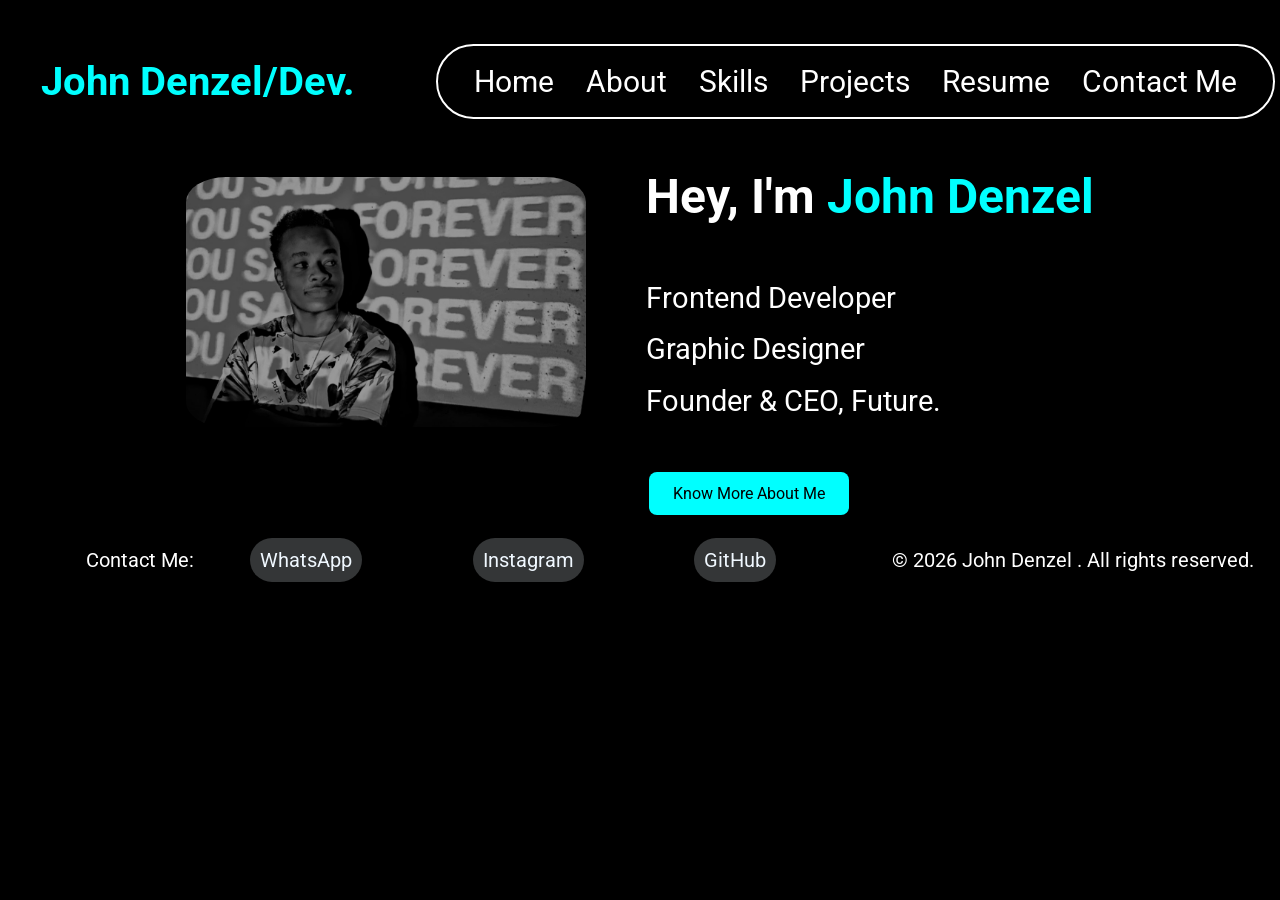
<file: index.html>
<!doctype html>
<html lang="en">
  <head>
    <meta charset="UTF-8" />
    <meta name="viewport" content="width=device-width, initial-scale=1.0" />
    <link rel="stylesheet" href="css/style2.css" />
    <link rel="icon" type="image/png" href="images/alien.png" />
    <title>Joe Denzel - A Walk in Greatness</title>
    <link rel="preconnect" href="https://fonts.googleapis.com" />
    <link rel="preconnect" href="https://fonts.gstatic.com" crossorigin />
    <link
      href="https://fonts.googleapis.com/css2?family=Roboto+Serif:ital,opsz,wght@0,8..144,100..900;1,8..144,100..900&family=Roboto:ital,wght@0,100..900;1,100..900&display=swap"
      rel="stylesheet"
    />
  </head>
  <body>
    <header>
      <h1 class="Name">John Denzel/Dev.</h1>
      <nav>
        <ul>
          <li class="navlinks">
            <a href="index.html" class="active">Home</a>
          </li>
          <li class="navlinks"><a href="about.html">About</a></li>
          <li class="navlinks">
            <a href="">Skills </a>
            <ul class="dropdown1">
              <li><a href="skills.html#html">HTML</a></li>
              <li><a href="skills.html#css">CSS</a></li>
              <li><a href="skills.html#javascript">JavaScript</a></li>
              <li><a href="skills.html#react">React</a></li>
              <li><a href="skills.html#angular">Angular</a></li>
              <li><a href="skills.html#vue">Vue</a></li>
              <li><a href="skills.html#python">Python</a></li>
              <li><a href="skills.html#git">Git</a></li>
            </ul>
          </li>
          <li class="navlinks"><a href="projects.html">Projects</a></li>
          <li class="navlinks"><a href="resume.html">Resume</a></li>
          <li class="navlinks"><a href="contact.html">Contact Me</a></li>
        </ul>
      </nav>
    </header>

    <main class="hero">
      <div class="hero-content">
        <div class="herohero">
          <img src="images/Joe.jpeg" alt="A picture of Joe" />
          <div class="hero-text">
            <h2>Hey, I'm <span>John Denzel</span></h2>
            <br />
            <p>
              Frontend Developer <br />
              Graphic Designer <br />
              Founder & CEO, Future.
            </p>
          </div>
        </div>
        <a href="about.html" class="btn"> Know More About Me </a>
      </div>
    </main>

    <footer id="footer">
      <p>Contact Me:</p>
      <!-- WhatsApp -->
      <a href="https://wa.me/254710161874" target="_blank">
        <i class="fa-brands fa-whatsapp"></i> WhatsApp
      </a>

      <br /><br />

      <!-- Instagram -->
      <a href="https://instagram.com/kidnextdoor.__" target="_blank">
        <i class="fa-brands fa-instagram"></i> Instagram
      </a>

      <br /><br />

      <!-- GitHub -->
      <a href="https://github.com/Kidn3xtd00r" target="_blank">
        <i class="fa-brands fa-github"></i> GitHub
      </a>
      <p>&copy; 2026 John Denzel . All rights reserved.</p>
    </footer>
  </body>
</html>
</file>
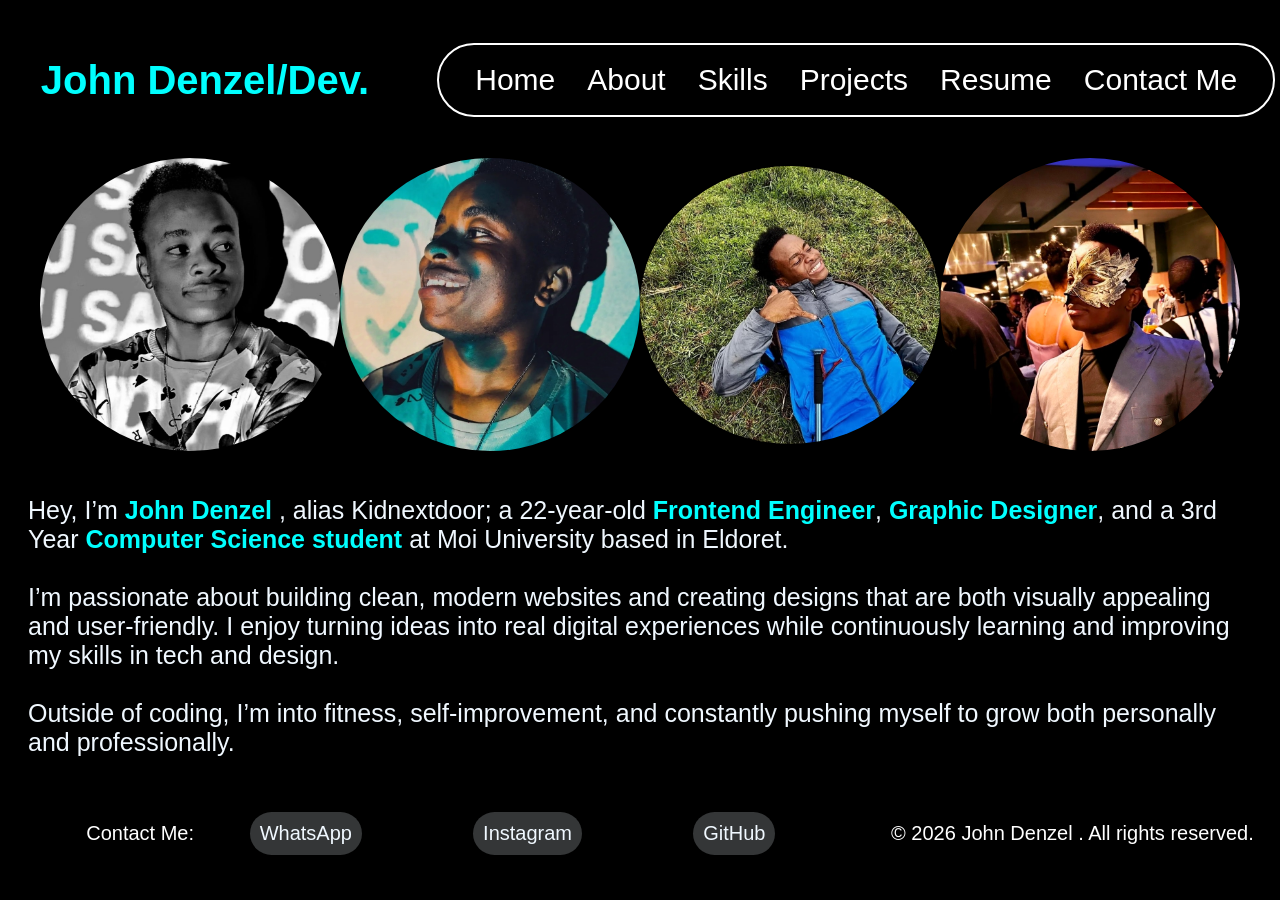
<file: about.html>
<!doctype html>
<html lang="en">
  <head>
    <meta charset="UTF-8" />
    <meta name="viewport" content="width=device-width, initial-scale=1.0" />
    <link rel="stylesheet" href="css/style2.css" />
    <link rel="icon" type="image/png" href="images/alien.png" />
    <title>About Me!</title>
  </head>
  <body>
    <header>
      <h1 class="Name">John Denzel/Dev.</h1>
      <nav>
        <ul>
          <li class="navlinks">
            <a href="index.html" class="active">Home</a>
          </li>
          <li class="navlinks"><a href="about.html">About</a></li>
          <li class="navlinks">
            <a href="">Skills </a>
            <ul class="dropdown1">
              <li><a href="skills.html#html">HTML</a></li>
              <li><a href="skills.html#css">CSS</a></li>
              <li><a href="skills.html#javascript">JavaScript</a></li>
              <li><a href="skills.html#react">React</a></li>
              <li><a href="skills.html#angular">Angular</a></li>
              <li><a href="skills.html#vue">Vue</a></li>
              <li><a href="skills.html#python">Python</a></li>
              <li><a href="skills.html#git">Git</a></li>
            </ul>
          </li>
          <li class="navlinks"><a href="projects.html">Projects</a></li>
          <li class="navlinks"><a href="resume.html">Resume</a></li>
          <li class="navlinks"><a href="contact.html">Contact Me</a></li>
        </ul>
      </nav>
    </header>
    <main class="Gallery">
      <img class="Joe1" src="images/Joeblack.jpeg" alt="" />
      <img class="Joe2" src="images/Joeblue.jpeg" alt="" />
      <img class="Joe3" src="images/joehike.jpeg" alt="" />
      <img class="Joe4" src="images/joeeka.jpeg" alt="" />
    </main>
    <p class="About">
      Hey, I’m <span>John Denzel</span> , alias Kidnextdoor; a 22-year-old
      <span>Frontend Engineer</span>, <span>Graphic Designer</span>, and a 3rd
      Year <span>Computer Science student</span> at Moi University based in
      Eldoret. <br />
      <br />
      I’m passionate about building clean, modern websites and creating designs
      that are both visually appealing and user-friendly. I enjoy turning ideas
      into real digital experiences while continuously learning and improving my
      skills in tech and design. <br />
      <br />
      Outside of coding, I’m into fitness, self-improvement, and constantly
      pushing myself to grow both personally and professionally.
    </p>
  <footer id="footer">
    <p>Contact Me:</p>
    <!-- WhatsApp -->
    <a href="https://wa.me/254710161874" target="_blank">
      <i class="fa-brands fa-whatsapp"></i> WhatsApp
    </a>

    <br /><br />

    <!-- Instagram -->
    <a href="https://instagram.com/kidnextdoor.__" target="_blank">
      <i class="fa-brands fa-instagram"></i> Instagram
    </a>

    <br /><br />

    <!-- GitHub -->
    <a href="https://github.com/Kidn3xtd00r" target="_blank">
      <i class="fa-brands fa-github"></i> GitHub
    </a>
    <p>&copy; 2026 John Denzel . All rights reserved.</p>
  </footer>
  </body>
</html>
</file>
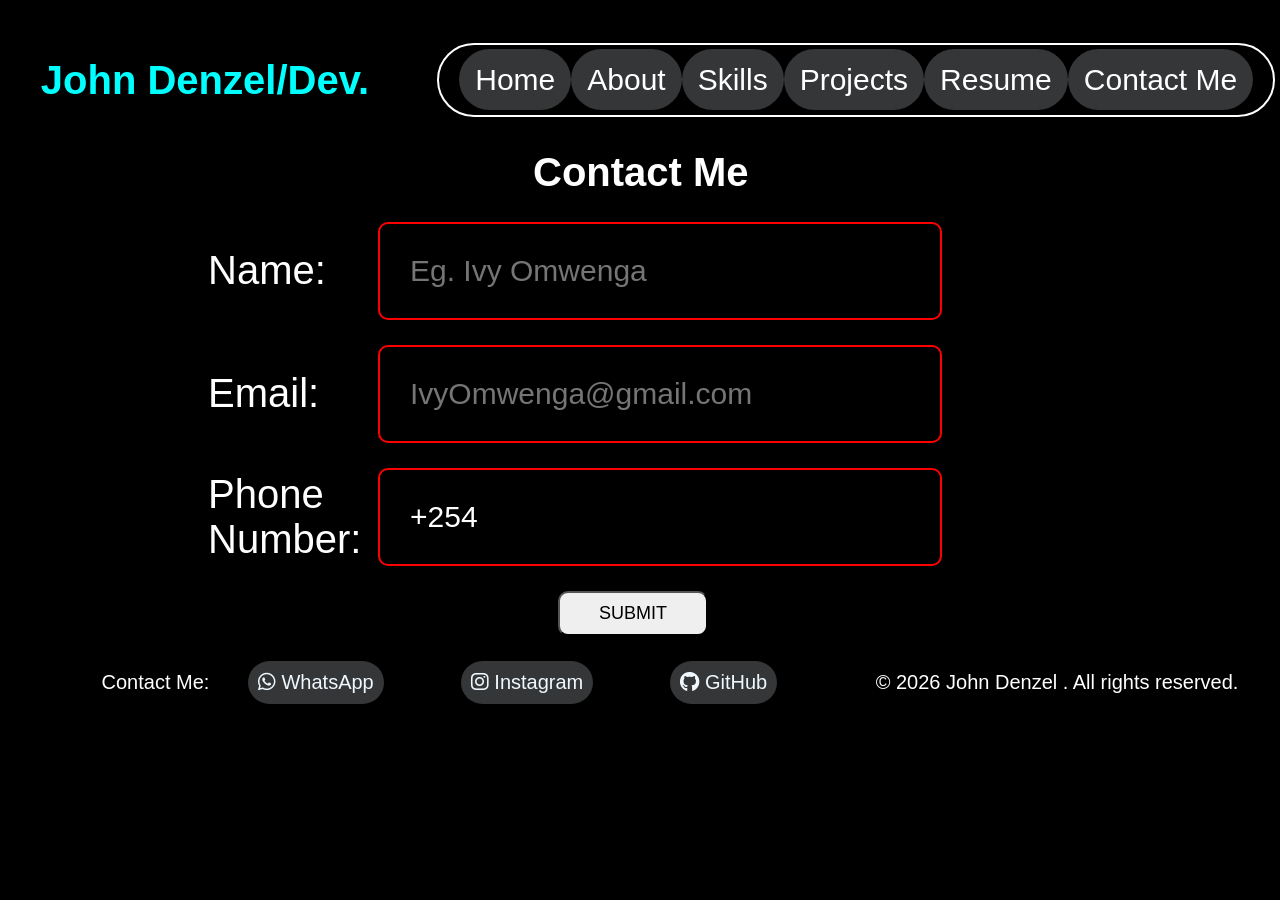
<file: contact.html>
<!doctype html>
<html lang="en">
  <head>
    <meta charset="UTF-8" />
    <meta name="viewport" content="width=device-width, initial-scale=1.0" />
    <link rel="stylesheet" href="css/Contact.css" />
    <link
      rel="stylesheet"
      href="https://cdnjs.cloudflare.com/ajax/libs/font-awesome/6.5.0/css/all.min.css"
    />
    <title>Contact</title>
  </head>
  <body>
      <header>
      <h1 class="Name">John Denzel/Dev.</h1>
      <nav>
        <ul>
          <li class="navlinks">
            <a href="index.html" class="active">Home</a>
          </li>
          <li class="navlinks"><a href="about.html">About</a></li>
          <li class="navlinks">
            <a href="">Skills </a>
            <ul class="dropdown1">
              <li><a href="skills.html#html">HTML</a></li>
              <li><a href="skills.html#css">CSS</a></li>
              <li><a href="skills.html#javascript">JavaScript</a></li>
              <li><a href="skills.html#react">React</a></li>
              <li><a href="skills.html#angular">Angular</a></li>
              <li><a href="skills.html#vue">Vue</a></li>
              <li><a href="skills.html#python">Python</a></li>
              <li><a href="skills.html#git">Git</a></li>
            </ul>
          </li>
          <li class="navlinks"><a href="projects.html">Projects</a></li>
          <li class="navlinks"><a href="resume.html">Resume</a></li>
          <li class="navlinks"><a href="contact.html">Contact Me</a></li>
        </ul>
      </nav>
    </header>
    <h1 class="djjoe">Contact Me</h1>
    <form action="index.php" method="post">
      <div class="field">
        <label for="Name">Name:</label>
        <input
          type="text"
          id="name"
          maxlength="20"
          required
          placeholder="Eg. Ivy Omwenga"
        />
      </div>
      <div class="field">
        <label for="Email">Email:</label>
        <input
          type="text"
          id="email"
          maxlength="30"
          required
          placeholder="IvyOmwenga@gmail.com"
        />
      </div>
      <div class="field">
        <label for="Number">Phone Number:</label>
        <input
          type="tel"
          id="Number"
          value="+254"
          maxlength="13"
          pattern="[0-9]*"
          inputmode="numeric"
          required
          placeholder="712345678"
        />
      </div>
      <button type="submit">SUBMIT</button>
    </form>
    <footer>
      <p>Contact Me:</p>
      <!-- WhatsApp -->
      <a href="https://wa.me/254710161874" target="_blank">
        <i class="fa-brands fa-whatsapp"></i> WhatsApp
      </a>

      <br /><br />

      <!-- Instagram -->
      <a href="https://instagram.com/kidnextdoor.__" target="_blank">
        <i class="fa-brands fa-instagram"></i> Instagram
      </a>

      <br /><br />

      <!-- GitHub -->
      <a href="https://github.com/Kidn3xtd00r" target="_blank">
        <i class="fa-brands fa-github"></i> GitHub
      </a>
      <p>&copy; 2026 John Denzel . All rights reserved.</p>
    </footer>
  </body>
</html>
</file>
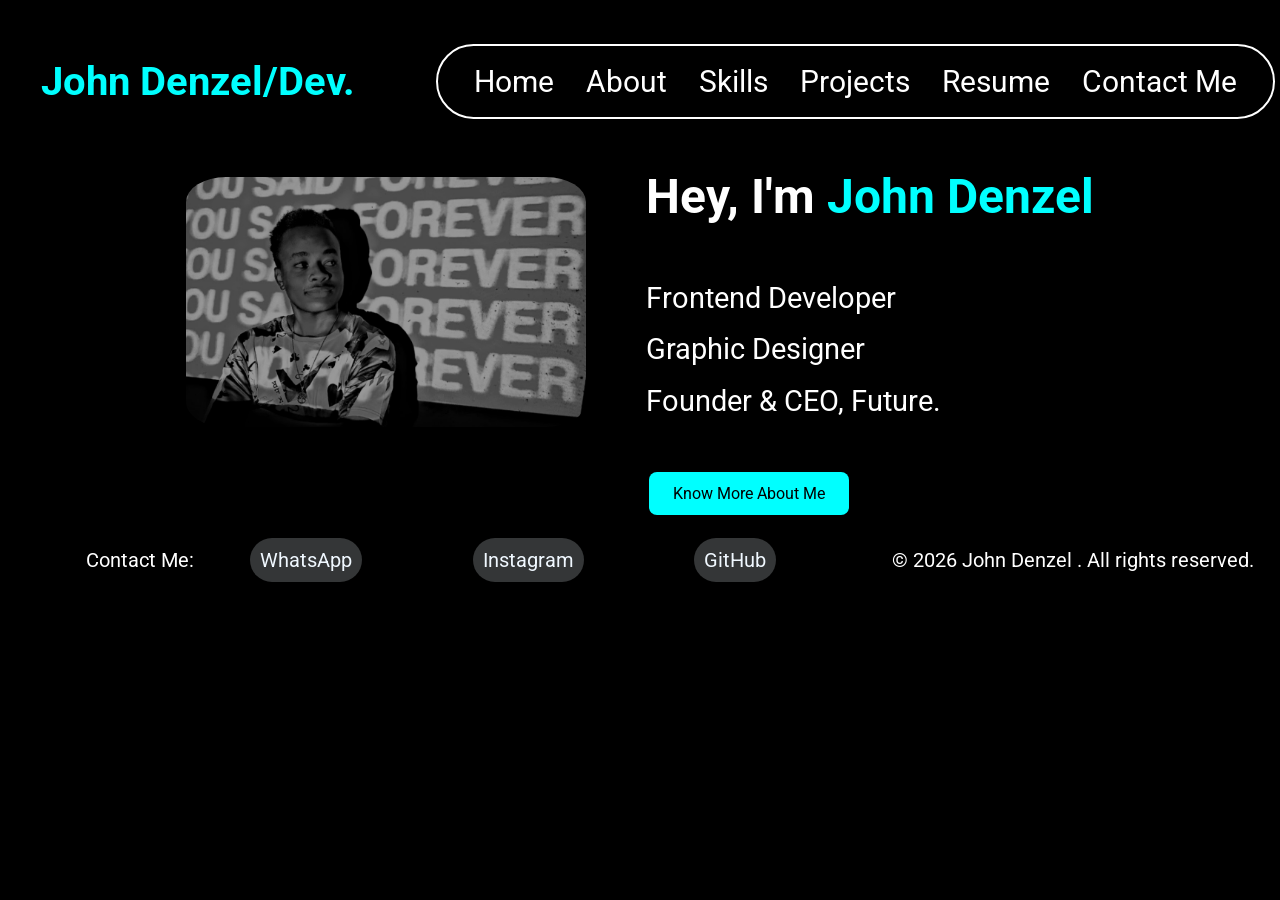
<file: index2.html>
<!doctype html>
<html lang="en">
  <head>
    <meta charset="UTF-8" />
    <meta name="viewport" content="width=device-width, initial-scale=1.0" />
    <link rel="stylesheet" href="css/style2.css" />
    <link rel="icon" type="image/png" href="/images/alien.png" />
    <title>Joe Denzel - A Walk in Greatness</title>
    <link rel="preconnect" href="https://fonts.googleapis.com" />
    <link rel="preconnect" href="https://fonts.gstatic.com" crossorigin />
    <link
      href="https://fonts.googleapis.com/css2?family=Roboto+Serif:ital,opsz,wght@0,8..144,100..900;1,8..144,100..900&family=Roboto:ital,wght@0,100..900;1,100..900&display=swap"
      rel="stylesheet"
    />
  </head>
  <body>
    <header>
      <h1 class="Name">John Denzel/Dev.</h1>
      <nav>
        <ul>
          <li class="navlinks">
            <a href="index2.html" class="active">Home</a>
          </li>
          <li class="navlinks"><a href="about.html">About</a></li>
          <li class="navlinks">
            <a href="">Skills </a>
            <ul class="dropdown1">
              <li><a href="skills.html#html">HTML</a></li>
              <li><a href="skills.html#css">CSS</a></li>
              <li><a href="skills.html#javascript">JavaScript</a></li>
              <li><a href="skills.html#react">React</a></li>
              <li><a href="skills.html#angular">Angular</a></li>
              <li><a href="skills.html#vue">Vue</a></li>
              <li><a href="skills.html#python">Python</a></li>
              <li><a href="skills.html#git">Git</a></li>
            </ul>
          </li>
          <li class="navlinks"><a href="projects.html">Projects</a></li>
          <li class="navlinks"><a href="resume.html">Resume</a></li>
          <li class="navlinks"><a href="contact.html">Contact Me</a></li>
        </ul>
      </nav>
    </header>

    <main class="hero">
      <div class="hero-content">
        <div class="herohero">
          <img src="/images/Joe.jpeg" alt="A picture of Joe" />
          <div class="hero-text">
            <h2>Hey, I'm <span>John Denzel</span></h2>
            <br />
            <p>
              Frontend Developer <br />
              Graphic Designer <br />
              Founder & CEO, Future.
            </p>
          </div>
        </div>
        <a href="about.html" class="btn"> Know More About Me </a>
      </div>
    </main>

    <footer id="footer">
      <p>Contact Me:</p>
      <!-- WhatsApp -->
      <a href="https://wa.me/254710161874" target="_blank">
        <i class="fa-brands fa-whatsapp"></i> WhatsApp
      </a>

      <br /><br />

      <!-- Instagram -->
      <a href="https://instagram.com/kidnextdoor.__" target="_blank">
        <i class="fa-brands fa-instagram"></i> Instagram
      </a>

      <br /><br />

      <!-- GitHub -->
      <a href="https://github.com/Kidn3xtd00r" target="_blank">
        <i class="fa-brands fa-github"></i> GitHub
      </a>
      <p>&copy; 2026 John Denzel . All rights reserved.</p>
    </footer>
  </body>
</html>
</file>
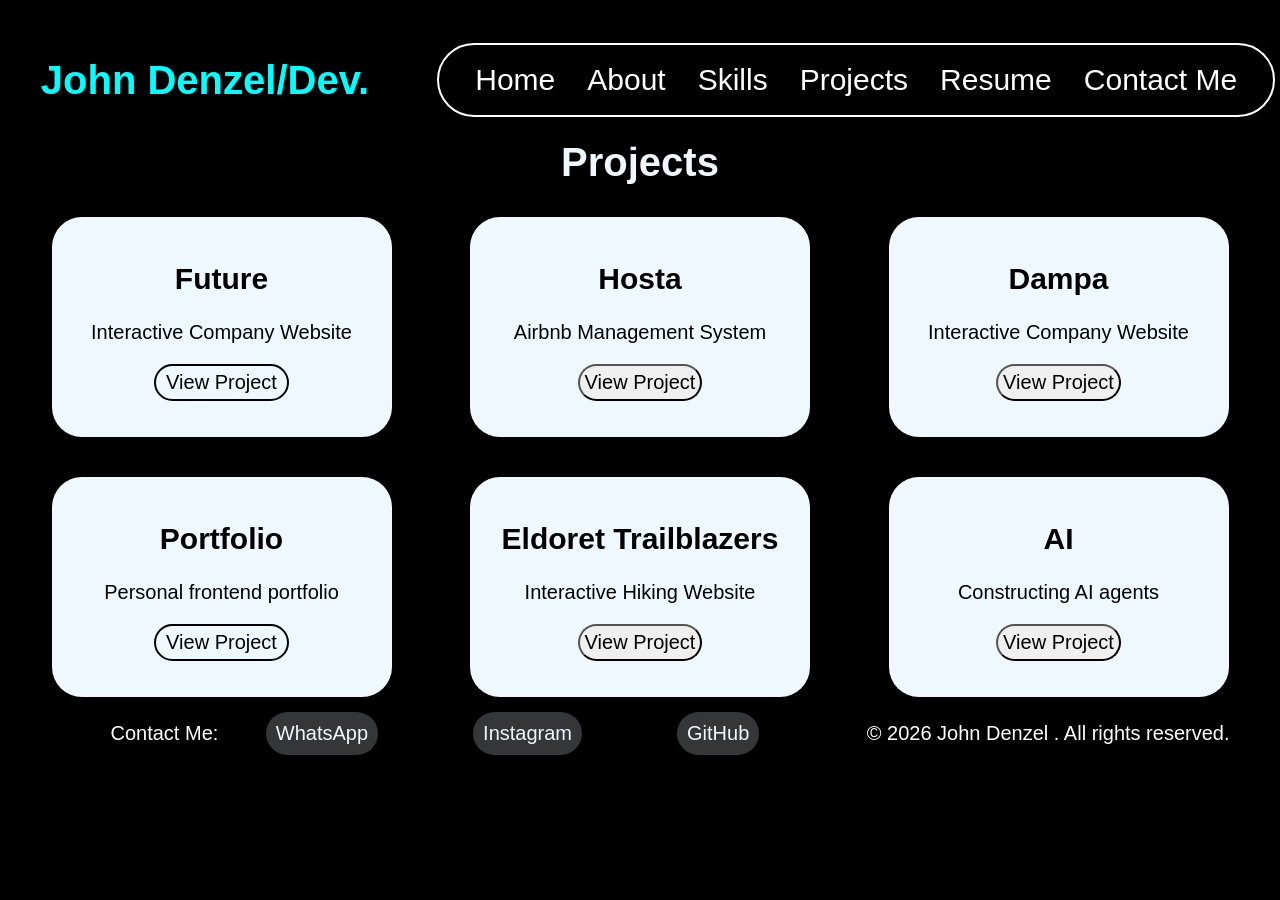
<file: projects.html>
<!doctype html>
<html lang="en">
  <head>
    <meta charset="UTF-8" />
    <meta name="viewport" content="width=device-width, initial-scale=1.0" />
    <link rel="stylesheet" href="css/Projstyle.css" />
    <title>Projects</title>
  </head>

  <body class="Projects">
    <header>
      <h1 class="Name">John Denzel/Dev.</h1>
      <nav>
        <ul>
          <li class="navlinks">
            <a href="index.html" class="active">Home</a>
          </li>
          <li class="navlinks"><a href="about.html">About</a></li>
          <li class="navlinks">
            <a href="">Skills </a>
            <ul class="dropdown1">
              <li><a href="skills.html#html">HTML</a></li>
              <li><a href="skills.html#css">CSS</a></li>
              <li><a href="skills.html#javascript">JavaScript</a></li>
              <li><a href="skills.html#react">React</a></li>
              <li><a href="skills.html#angular">Angular</a></li>
              <li><a href="skills.html#vue">Vue</a></li>
              <li><a href="skills.html#python">Python</a></li>
              <li><a href="skills.html#git">Git</a></li>
            </ul>
          </li>
          <li class="navlinks"><a href="projects.html">Projects</a></li>
          <li class="navlinks"><a href="resume.html">Resume</a></li>
          <li class="navlinks"><a href="contact.html">Contact Me</a></li>
        </ul>
      </nav>
    </header>
    <h1 id="Projects">Projects</h1>

    <section class="Projs">
      <div class="Class">
        <h2>Future</h2>
        <p>Interactive Company Website</p>
        <a class="button-link" href="https://Google.com" target="_blank">View Project</a>
      </div>
      <div class="Class">
        <h2>Hosta</h2>
        <p>Airbnb Management System</p>
        <button>View Project</button>
      </div>
      <div class="Class">
        <h2>Dampa</h2>
        <p>Interactive Company Website</p>
        <button>View Project</button>
      </div>
      <div class="Class">
        <h2>Portfolio</h2>
        <p>Personal frontend portfolio</p>
        <a class="button-link" href="index.html">View Project</a>
      </div>
      <div class="Class">
        <h2>Eldoret Trailblazers</h2>
        <p>Interactive Hiking Website</p>
        <button>View Project</button>
      </div>
      <div class="Class">
        <h2>AI</h2>
        <p>Constructing AI agents</p>
        <button>View Project</button>
      </div>
    </section>
    <footer id="footer">
      <p>Contact Me:</p>
      <!-- WhatsApp -->
      <a href="https://wa.me/254710161874" target="_blank">
        <i class="fa-brands fa-whatsapp"></i> WhatsApp
      </a>

      <br /><br />

      <!-- Instagram -->
      <a href="https://instagram.com/kidnextdoor.__" target="_blank">
        <i class="fa-brands fa-instagram"></i> Instagram
      </a>

      <br /><br />

      <!-- GitHub -->
      <a href="https://github.com/Kidn3xtd00r" target="_blank">
        <i class="fa-brands fa-github"></i> GitHub
      </a>
      <p>&copy; 2026 John Denzel . All rights reserved.</p>
    </footer>
  </body>
</html>
</file>
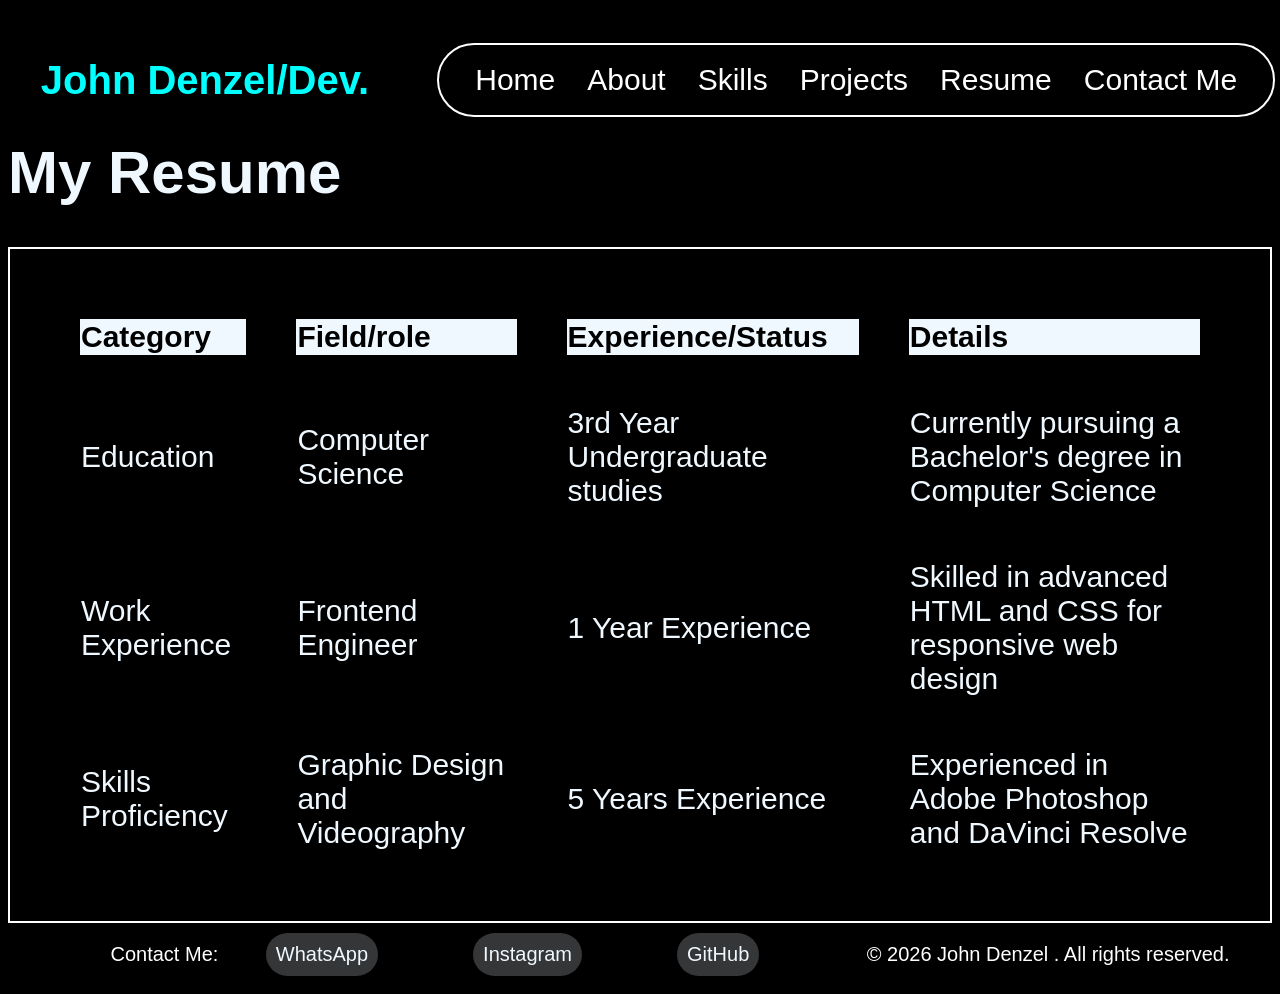
<file: resume.html>
<!doctype html>
<html lang="en">
  <head>
    <meta charset="UTF-8" />
    <meta name="viewport" content="width=device-width, initial-scale=1.0" />
    <link rel="stylesheet" href="css/Resume.css" />
    <title>Resume</title>
  </head>
  <body>
      <header>
      <h1 class="Name">John Denzel/Dev.</h1>
      <nav>
        <ul>
          <li class="navlinks">
            <a href="index.html" class="active">Home</a>
          </li>
          <li class="navlinks"><a href="about.html">About</a></li>
          <li class="navlinks">
            <a href="">Skills </a>
            <ul class="dropdown1">
              <li><a href="skills.html#html">HTML</a></li>
              <li><a href="skills.html#css">CSS</a></li>
              <li><a href="skills.html#javascript">JavaScript</a></li>
              <li><a href="skills.html#react">React</a></li>
              <li><a href="skills.html#angular">Angular</a></li>
              <li><a href="skills.html#vue">Vue</a></li>
              <li><a href="skills.html#python">Python</a></li>
              <li><a href="skills.html#git">Git</a></li>
            </ul>
          </li>
          <li class="navlinks"><a href="projects.html">Projects</a></li>
          <li class="navlinks"><a href="resume.html">Resume</a></li>
          <li class="navlinks"><a href="contact.html">Contact Me</a></li>
        </ul>
      </nav>
    </header>
    <h1 class="Resume">My Resume</h1>
    <table>
      <tr class="Head">
        <th>Category</th>
        <th>Field/role</th>
        <th>Experience/Status</th>
        <th>Details</th>
      </tr>
      <tr>
        <td>Education</td>
        <td>Computer Science</td>
        <td>3rd Year Undergraduate studies</td>
        <td>Currently pursuing a Bachelor's degree in Computer Science</td>
      </tr>
      <tr>
        <td>Work Experience</td>
        <td>Frontend Engineer</td>
        <td>1 Year Experience</td>
        <td>Skilled in advanced HTML and CSS for responsive web design</td>
      </tr>
      <tr>
        <td>Skills Proficiency</td>
        <td>Graphic Design and Videography</td>
        <td>5 Years Experience</td>
        <td>Experienced in Adobe Photoshop and DaVinci Resolve</td>
      </tr>
    </table>
    <footer id="footer">
      <p>Contact Me:</p>
      <!-- WhatsApp -->
      <a href="https://wa.me/254710161874" target="_blank">
        <i class="fa-brands fa-whatsapp"></i> WhatsApp
      </a>

      <br /><br />

      <!-- Instagram -->
      <a href="https://instagram.com/kidnextdoor.__" target="_blank">
        <i class="fa-brands fa-instagram"></i> Instagram
      </a>

      <br /><br />

      <!-- GitHub -->
      <a href="https://github.com/Kidn3xtd00r" target="_blank">
        <i class="fa-brands fa-github"></i> GitHub
      </a>
      <p>&copy; 2026 John Denzel . All rights reserved.</p>
    </footer>
  </body>
</html>
</file>
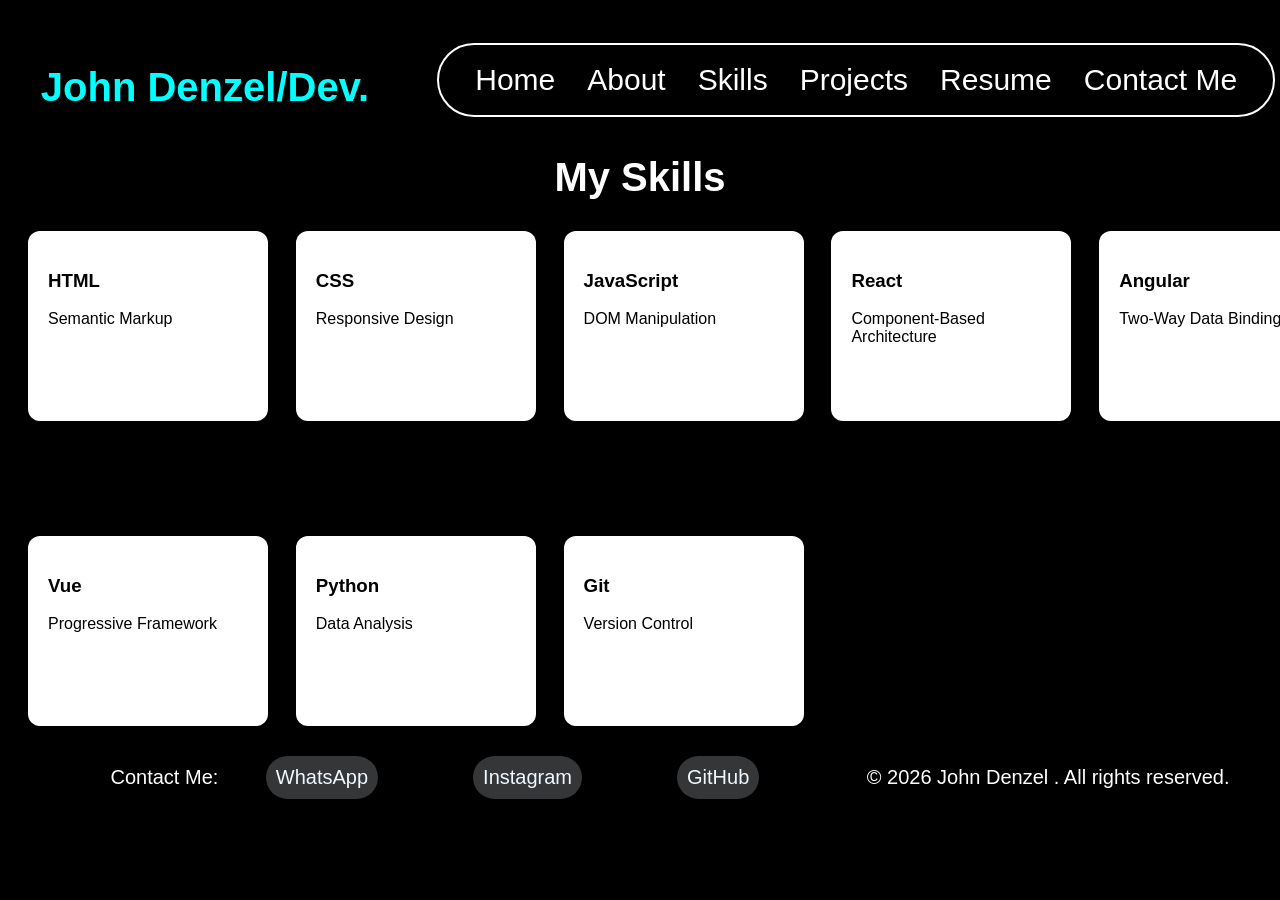
<file: skills.html>
<!doctype html>
<html lang="en">
  <head>
    <meta charset="UTF-8" />
    <meta name="viewport" content="width=device-width, initial-scale=1.0" />
    <link rel="stylesheet" href="css/Skills.css" />
    <link rel="icon" type="image/png" href="images/alien.png" />
    <title>Skills</title>
  </head>
  <body>
    <header>
      <h1 class="Name">John Denzel/Dev.</h1>
      <nav>
        <ul>
          <li class="navlinks">
            <a href="index.html" class="active">Home</a>
          </li>
          <li class="navlinks"><a href="about.html">About</a></li>
          <li class="navlinks">
            <a href="">Skills </a>
            <ul class="dropdown1">
              <li><a href="skills.html#html">HTML</a></li>
              <li><a href="skills.html#css">CSS</a></li>
              <li><a href="skills.html#javascript">JavaScript</a></li>
              <li><a href="skills.html#react">React</a></li>
              <li><a href="skills.html#angular">Angular</a></li>
              <li><a href="skills.html#vue">Vue</a></li>
              <li><a href="skills.html#python">Python</a></li>
              <li><a href="skills.html#git">Git</a></li>
            </ul>
          </li>
          <li class="navlinks"><a href="projects.html">Projects</a></li>
          <li class="navlinks"><a href="resume.html">Resume</a></li>
          <li class="navlinks"><a href="contact.html">Contact Me</a></li>
        </ul>
      </nav>
    </header>
    <h1>My Skills</h1>
    <div class="Skills-Grid">
      <div class="Skill-Card">
        <h3>HTML</h3>
        <p>Semantic Markup</p>
      </div>
      <div class="Skill-Card">
        <h3>CSS</h3>
        <p>Responsive Design</p>
      </div>
      <div class="Skill-Card">
        <h3>JavaScript</h3>
        <p>DOM Manipulation</p>
      </div>
      <div class="Skill-Card">
        <h3>React</h3>
        <p>Component-Based Architecture</p>
      </div>
      <div class="Skill-Card">
        <h3>Angular</h3>
        <p>Two-Way Data Binding</p>
      </div>
      <div class="Skill-Card">
        <h3>Vue</h3>
        <p>Progressive Framework</p>
      </div>
      <div class="Skill-Card">
        <h3>Python</h3>
        <p>Data Analysis</p>
      </div>
      <div class="Skill-Card">
        <h3>Git</h3>
        <p>Version Control</p>
      </div>
    </div>
    <footer id="footer">
      <p>Contact Me:</p>
      <!-- WhatsApp -->
      <a href="https://wa.me/254710161874" target="_blank">
        <i class="fa-brands fa-whatsapp"></i> WhatsApp
      </a>

      <br /><br />

      <!-- Instagram -->
      <a href="https://instagram.com/kidnextdoor.__" target="_blank">
        <i class="fa-brands fa-instagram"></i> Instagram
      </a>

      <br /><br />

      <!-- GitHub -->
      <a href="https://github.com/Kidn3xtd00r" target="_blank">
        <i class="fa-brands fa-github"></i> GitHub
      </a>
      <p>&copy; 2026 John Denzel . All rights reserved.</p>
    </footer>
  </body>
</html>
</file>
<file: css/style2.css>
/**LANDING PAGE**/
body{
    background-color: black;
    font-family: 'Roboto', sans-serif;
    padding-top: 120px;
}
.hero {
    min-height: 10vh;
    display: flex;
    justify-content: center;
    align-items: center;
    text-align: center;
    color: white;
}
.herohero{
    display: flex;
    align-items: center;
    justify-content: center;
    gap: 60px;
    margin-top: 0px;
}
.hero-text{
    display: flex;
    flex-direction: column;
    text-align: left;
}
.hero-content img {
    width: 400px;
    height: 250px;
    border-radius: 10%;
    object-fit: cover;
    margin-bottom: 10px;
}
span{
    color: cyan;
}
.hero-content h2 {
    font-size: 3rem;
    margin-bottom: 0px;
}

.hero-content p {
    font-size: 1.8rem;
    line-height: 1.8;
}

.btn {
    display: inline-block;
    margin-top: 15px;
    padding: 12px 24px;
    background-color: cyan;
    color: black;
    text-decoration: none;
    border-radius: 8px;
    transition: 0.3s ease;
    margin-bottom:  0%;
    margin-left: 24%;
}

.btn:hover {
    transform: scale(1.2);
}
header{
    display: flex;
    justify-content: space-between;
    margin: 1%;
    padding: 0px;
    align-items: center;
    position: fixed;
    top: 0;
    z-index: 1000;
    background-color: rgba(0, 0, 0, 0.685);
    width: 98%;
}
.Name{
    align-items: center;
    padding: 18px 20px;
    color: cyan;
    font-size: 40px;
    animation: breathe 2s ease-in-out infinite;
}

nav ul{
    list-style-type: none;
    display:flex ;
    border: 2px solid;
    padding: 18px 20px;
    border-radius: 50px;
    font-size: 30px;
    color: rgb(255, 255, 255);
}
nav li a{
    text-decoration: none;
    padding: 14px 16px;
    color: rgb(255, 255, 255);
}
nav li a:hover{
    background-color: rgba(255, 255, 255, 0.237);
    color: aliceblue;
    border-radius: 50px;
}
nav li a:active{
    background-color: rgba(255, 255, 255, 0.237);
    color: aliceblue;
    border-radius: 50px;
}
.navlinks{
    position: relative;
}
.dropdown1{
    display: none;
    position: absolute;
    top: 100%;
    left: 0; 
    padding: 10px;
    gap: 25px;

}
.navlinks:hover .dropdown1{
    text-decoration: none;
    display: flex;
    flex-direction: column;
    background-color: rgba(0, 0, 0, 0.799);
}

img{
    margin-top: 30px;
    border-radius: 50px;
    width:45vw;
    opacity: 60%;
}
mark{
    background-color: aliceblue;
    font-size: 35px;
    font-weight: 300;
    padding: 10px;
}
@keyframes breathe{
    0%{transform: scale(1);}
    50%{transform: scale(1.1);}
    100%{transform: scale(1);}
}

/**ABOUT SECTION**/
.Gallery{
    display: flex;
    justify-content: center;
    align-items: center;
    border-radius: 50px;
    flex-wrap: wrap;
    gap: 0px;
}
.Gallery img{
    width: 100%;
    max-width: 300px; 
    height: auto;
    border-radius: 50%;
    animation: slideIn 2s ease forwards;
}
.About{
    color: aliceblue;
    padding: 20px;
    font-size: 25px;
    font-weight: 100;
}
.About span {
  font-weight: bold;
  color: cyan; 
}
@keyframes slideIn{
 0% {
    opacity: 0;
    transform: translatex(400px);
  }
  100% {
    opacity: 1;
    transform: translateX(0);
  }
}
#footer{
    display: flex;
    flex-direction: row;
    justify-content: space-evenly;
    font-size: 20px;
    gap: 50px;
    margin: 1%;
    padding: 0px;
    align-items: center;
    position: relative;
    bottom: 0;
    z-index: 1000;
    background-color: rgba(0, 0, 0, 0.685);
    color: rgb(255, 255, 255);
}
#footer a{
    color: aliceblue;
    text-decoration: none;
    background-color: rgba(240, 248, 255, 0.217);
    padding: 10px;
    border-radius: 50px;
}
#footer a:hover{
    transform: translateY(-8px) scale(1.05);
    background-color: rgb(40, 40, 40);
    box-shadow: 0 10px 20px rgba(0,0,0,0.3);
}
#footer p{
    font-size: 20px;
    padding: 0 0 0 60px;
}
</file>
<file: css/Contact.css>
body{
    background-color: rgb(255, 255, 255);
    font-family: 'Roboto', sans-serif;
    color: rgb(255, 255, 255);
    background-color: black;
    font-size: 20px;
}
.djjoe{
    margin-top: 150px;
    margin-left: 525px;
}
form{
    display: flex;
    flex-direction: column;
    justify-content: space-around;
    margin-left: 200px;
    font-size: 40px;
    color: rgb(255, 255, 255);
    align-content:center;
    gap: 5px;
    
}
input {
  width: 500px;
  padding: 30px;
  border: 2px solid black;
  border-radius: 10px;
  align-content: center;
  border: 2px solid rgb(255, 255, 255);
  background-color: rgba(0, 0, 0, 0.482);
  color: rgb(255, 255, 255);
  font-size: 30px;
}
input:hover{
    background-color: rgba(249, 249, 249, 0.379);
    color: rgb(0, 0, 0);
    border: 2px solid white;
}
button{
    padding: 10px 20px;
    font-size: 18px;
    width: 150px;
    border-radius: 10px;
    margin-left: 350px;
    margin-bottom: 15px;
}
.field{
    display: flex;
    align-items: center;
    gap: 20px;
    margin-bottom: 20px;
}
label{
    width: 150PX;
}
/* when typing */
input:focus {
    border-color: cyan;
    outline: none;
    background-color: rgb(255, 255, 255);
}

/* correct input */
input:valid {
    border-color: green;
}

/* wrong input */
input:invalid {
    border-color: red;
}
footer{
    display: flex;
    flex-direction: row;
    font-size: 20px;
    gap: 5px;
    color: rgb(255, 255, 255);
    padding: 0px;
    align-items: center;
    justify-content: space-evenly;
}
a{
    color: aliceblue;
    text-decoration: none;
    background-color: rgba(240, 248, 255, 0.217);
    padding: 10px;
    border-radius: 50px;
}
#footer a:hover{
    transform: translateY(-8px) scale(1.05);
    background-color: rgb(40, 40, 40);
    box-shadow: 0 10px 20px rgba(0,0,0,0.3);
}
p{
    font-size: 20px;
    padding: 0 0 0 60px;
}
header{
    display: flex;
    justify-content: space-between;
    margin: 1%;
    padding: 0px;
    align-items: center;
    position: fixed;
    top: 0;
    z-index: 1000;
    background-color: rgba(0, 0, 0, 0.685);
    width: 98%;
}
.Name{
    align-items: center;
    padding: 18px 20px;
    color: cyan;
    font-size: 40px;
    animation: breathe 2s ease-in-out infinite;
}

nav ul{
    list-style-type: none;
    display:flex ;
    border: 2px solid;
    padding: 18px 20px;
    border-radius: 50px;
    font-size: 30px;
    color: rgb(255, 255, 255);
}
nav li a{
    text-decoration: none;
    padding: 14px 16px;
    color: rgb(255, 255, 255);
}
nav li a:hover{
    background-color: rgba(255, 255, 255, 0.237);
    color: aliceblue;
    border-radius: 50px;
}
nav li a:active{
    background-color: rgba(255, 255, 255, 0.237);
    color: aliceblue;
    border-radius: 50px;
}
.navlinks{
    position: relative;
}
.dropdown1{
    display: none;
    position: absolute;
    top: 100%;
    left: 0; 
    padding: 10px;
    gap: 25px;

}
.navlinks:hover .dropdown1{
    text-decoration: none;
    display: flex;
    flex-direction: column;
    background-color: rgba(0, 0, 0, 0.799);
}
</file>
<file: css/Projstyle.css>
/**PROJECTS SECTION**/
body{
    background-color: black;
    font-family: 'Roboto', sans-serif;
}
#Projects{
    color: aliceblue;
    text-align: center;
    font-size: 40px;
    animation: breathe 2s ease-in-out infinite;
    margin-top: 140px;
    
}
.Projs{
    display: flex;
    flex-direction: row;
    flex-wrap: wrap;
    justify-content: space-evenly;
    gap: 40px;
    text-align: center;
    padding: 5px;
}
.Class{
    color: rgb(0, 0, 0);
    background-color: aliceblue;
    font-size: 20px;
    border-radius: 30px;
    padding: 20px;
    width: 300px;
    height: 180px;
    animation: slideIn 2s ease forwards ;
}
button{
    font-size: 20px;
    border-radius: 50px;
    padding: 5px;
}
button:hover{
    background-color: rgb(0, 0, 0);
    color: rgb(255, 255, 255);
    border: 2px solid white;
    transition: 0.8s ease;
}
.Class:hover{
    background-color: rgb(0, 0, 0);
    color: aliceblue;
    transition: 0.6s ease;
}
@keyframes slideIn{
    0%{
        transform: translateX(300px);
        opacity: 0;
    }
    100%{
        transform: translateX(0px);
        opacity: 1;
    }
}
#footer{
    display: flex;
    flex-direction: row;
    font-size: 20px;
    gap: 5px;
    color: rgb(255, 255, 255);
    padding: 0px;
    align-items: center;
    justify-content: space-evenly;
}
#footer a{
    color: aliceblue;
    text-decoration: none;
    background-color: rgba(240, 248, 255, 0.217);
    padding: 10px;
    border-radius: 50px;
}
#footer a:hover{
    transform: translateY(-8px) scale(1.05);
    background-color: rgb(40, 40, 40);
    box-shadow: 0 10px 20px rgba(0,0,0,0.3);
}
#footer p{
    font-size: 20px;
    padding: 0 0 0 60px;
}
header{
    display: flex;
    justify-content: space-between;
    margin: 1%;
    padding: 0px;
    align-items: center;
    position: fixed;
    top: 0;
    z-index: 1000;
    background-color: rgba(0, 0, 0, 0.685);
    width: 98%;
}
.Name{
    align-items: center;
    padding: 18px 20px;
    color: cyan;
    font-size: 40px;
    animation: breathe 2s ease-in-out infinite;
}

nav ul{
    list-style-type: none;
    display:flex ;
    border: 2px solid;
    padding: 18px 20px;
    border-radius: 50px;
    font-size: 30px;
    color: rgb(255, 255, 255);
}
nav li a{
    text-decoration: none;
    padding: 14px 16px;
    color: rgb(255, 255, 255);
}
nav li a:hover{
    background-color: rgba(255, 255, 255, 0.237);
    color: aliceblue;
    border-radius: 50px;
}
nav li a:active{
    background-color: rgba(255, 255, 255, 0.237);
    color: aliceblue;
    border-radius: 50px;
}
.navlinks{
    position: relative;
}
.dropdown1{
    display: none;
    position: absolute;
    top: 100%;
    left: 0; 
    padding: 10px;
    gap: 25px;

}
.navlinks:hover .dropdown1{
    text-decoration: none;
    display: flex;
    flex-direction: column;
    background-color: rgba(0, 0, 0, 0.799);
}

/* A link that looks like the buttons above (a <button> inside an <a> is invalid HTML) */
.button-link {
    display: inline-block;
    font-size: 20px;
    border-radius: 50px;
    padding: 5px 10px;
    border: 2px solid currentColor;
    color: inherit;
    text-decoration: none;
}
.button-link:hover {
    background-color: rgb(0, 0, 0);
    color: rgb(255, 255, 255);
    border: 2px solid white;
    transition: 0.8s ease;
}
</file>
<file: css/Resume.css>
/**RESUME PAGE**/
body{
    background-color: black;
    font-family: 'Roboto', sans-serif;
    color: aliceblue;
    text-align: start;
    font-size: 30px;
    padding-top: 90px;
    justify-content: center;
}
table{
    border: 2px solid white;
    padding: 20px;
    text-align: left;
    border-spacing: 50px;
    animation: slideIn 1s ease-in;
}
.Head{
    background-color: aliceblue;
    color: black;
    font-weight: 100;

}

@keyframes slideIn{
    0%{
        transform: translateX(1000px);
    }
    100%{
        transform: translateX(0px);
    }
}
#footer{
    display: flex;
    flex-direction: row;
    font-size: 20px;
    gap: 5px;
    color: rgb(255, 255, 255);
    padding: 0px;
    align-items: center;
    justify-content: space-evenly;
}
#footer a{
    color: aliceblue;
    text-decoration: none;
    background-color: rgba(240, 248, 255, 0.217);
    padding: 10px;
    border-radius: 50px;
}
#footer a:hover{
    transform: translateY(-8px) scale(1.05);
    background-color: rgb(40, 40, 40);
    box-shadow: 0 10px 20px rgba(0,0,0,0.3);
}
#footer p{
    font-size: 20px;
    padding: 0 0 0 60px;
}
header{
    display: flex;
    justify-content: space-between;
    margin: 1%;
    padding: 0px;
    align-items: center;
    position: fixed;
    top: 0;
    z-index: 1000;
    background-color: rgba(0, 0, 0, 0.685);
    width: 98%;
}
.Name{
    align-items: center;
    padding: 18px 20px;
    color: cyan;
    font-size: 40px;
    animation: breathe 2s ease-in-out infinite;
}

nav ul{
    list-style-type: none;
    display:flex ;
    border: 2px solid;
    padding: 18px 20px;
    border-radius: 50px;
    font-size: 30px;
    color: rgb(255, 255, 255);
}
nav li a{
    text-decoration: none;
    padding: 14px 16px;
    color: rgb(255, 255, 255);
}
nav li a:hover{
    background-color: rgba(255, 255, 255, 0.237);
    color: aliceblue;
    border-radius: 50px;
}
nav li a:active{
    background-color: rgba(255, 255, 255, 0.237);
    color: aliceblue;
    border-radius: 50px;
}
.navlinks{
    position: relative;
}
.dropdown1{
    display: none;
    position: absolute;
    top: 100%;
    left: 0; 
    padding: 10px;
    gap: 25px;

}
.navlinks:hover .dropdown1{
    text-decoration: none;
    display: flex;
    flex-direction: column;
    background-color: rgba(0, 0, 0, 0.799);
}
</file>
<file: css/Skills.css>
/** SKILLS SECTION **/
body {
  background-color: rgb(0, 0, 0);
  font-family: 'Roboto', sans-serif;
  color: rgb(255, 255, 255);
  padding-top: 120px;
}
h1{
    font-size: 2.5em;
    margin-bottom: 11px;
    text-align: center;
}
.Skills-Grid {
  display: grid;
  grid-template-columns: repeat(auto-fit, minmax(150px, 0.5fr));
  gap: 115px;
  padding: 20px; 
  position: relative;
}

.Skill-Card {
  padding: 20px;
  border-radius: 12px;
  background-color: rgb(255, 255, 255);
  color: rgb(0, 0, 0); 
  box-shadow: 0 2px 8px rgba(0,0,0,0.1);
  transition: transform 0.3s ease,
              box-shadow 0.3s ease,
              background-color 0.3s ease;
  cursor: pointer;
  height: 150px;
  width: 200px;
}

.Skill-Card:hover {
  transform: translateY(-8px) scale(1.05);
  background-color: rgb(40, 40, 40);
  box-shadow: 0 10px 20px rgba(0,0,0,0.3);
}
#footer{
    display: flex;
    flex-direction: row;
    font-size: 20px;
    gap: 5px;
    color: rgb(255, 255, 255);
    padding: 0px;
    align-items: center;
    justify-content: space-evenly;
}
#footer a{
    color: aliceblue;
    text-decoration: none;
    background-color: rgba(240, 248, 255, 0.217);
    padding: 10px;
    border-radius: 50px;
}
#footer a:hover{
    transform: translateY(-8px) scale(1.05);
    background-color: rgb(40, 40, 40);
    box-shadow: 0 10px 20px rgba(0,0,0,0.3);
}
#footer p{
    font-size: 20px;
    padding: 0 0 0 60px;
}

header{
    display: flex;
    justify-content: space-between;
    margin: 1%;
    padding: 0px;
    align-items: center;
    position: fixed;
    top: 0;
    z-index: 1000;
    background-color: rgba(0, 0, 0, 0.685);
    width: 98%;
}
.Name{
    align-items: center;
    padding: 18px 20px;
    color: cyan;
    font-size: 40px;
    animation: breathe 2s ease-in-out infinite;
}

nav ul{
    list-style-type: none;
    display:flex ;
    border: 2px solid;
    padding: 18px 20px;
    border-radius: 50px;
    font-size: 30px;
    color: rgb(255, 255, 255);
}
nav li a{
    text-decoration: none;
    padding: 14px 16px;
    color: rgb(255, 255, 255);
}
nav li a:hover{
    background-color: rgba(255, 255, 255, 0.237);
    color: aliceblue;
    border-radius: 50px;
}
nav li a:active{
    background-color: rgba(255, 255, 255, 0.237);
    color: aliceblue;
    border-radius: 50px;
}
.navlinks{
    position: relative;
}
.dropdown1{
    display: none;
    position: absolute;
    top: 100%;
    left: 0; 
    padding: 10px;
    gap: 25px;

}
.navlinks:hover .dropdown1{
    text-decoration: none;
    display: flex;
    flex-direction: column;
    background-color: rgba(0, 0, 0, 0.799);
}
</file>
